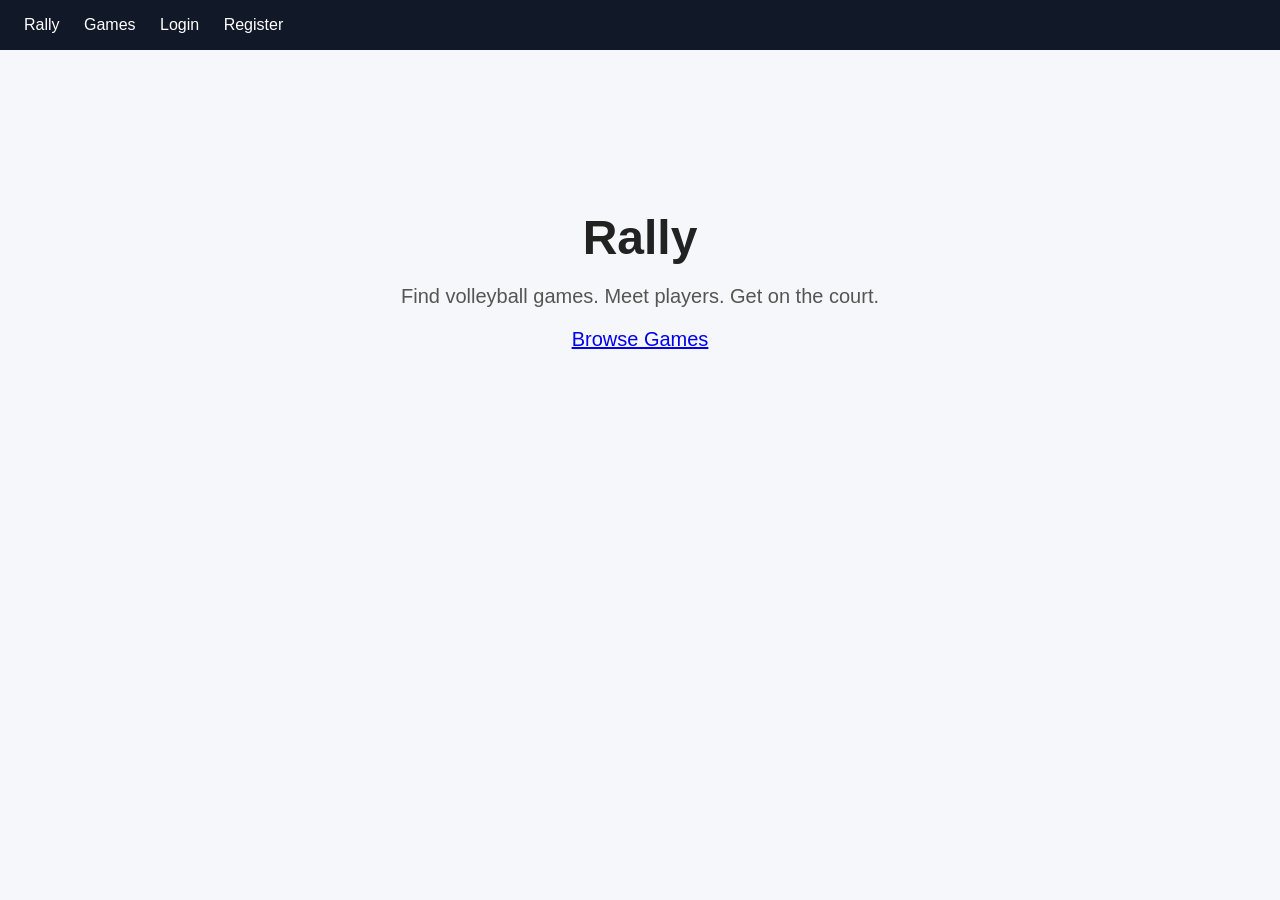
<file: frontend/index.html>
<!DOCTYPE html>
<html lang="en">
<head>
    <meta charset="UTF-8">
    <meta
        name="viewport"
        content="width=device-width, initial-scale=1.0"
    >

    <title>Rally</title>

    <link
        rel="stylesheet"
        href="css/main.css"
    >
</head>

<body>

<nav>
    <a href="index.html">Rally</a>
    <a href="games.html">Games</a>
    <a href="login.html">Login</a>
    <a href="register.html">Register</a>
</nav>

<main class="container">

    <section class="hero">
        <h1>Rally</h1>

        <p>
            Find volleyball games.
            Meet players.
            Get on the court.
        </p>

        <p>
            <a href="games.html">
                Browse Games
            </a>
        </p>
    </section>

</main>

</body>
</html>
</file>
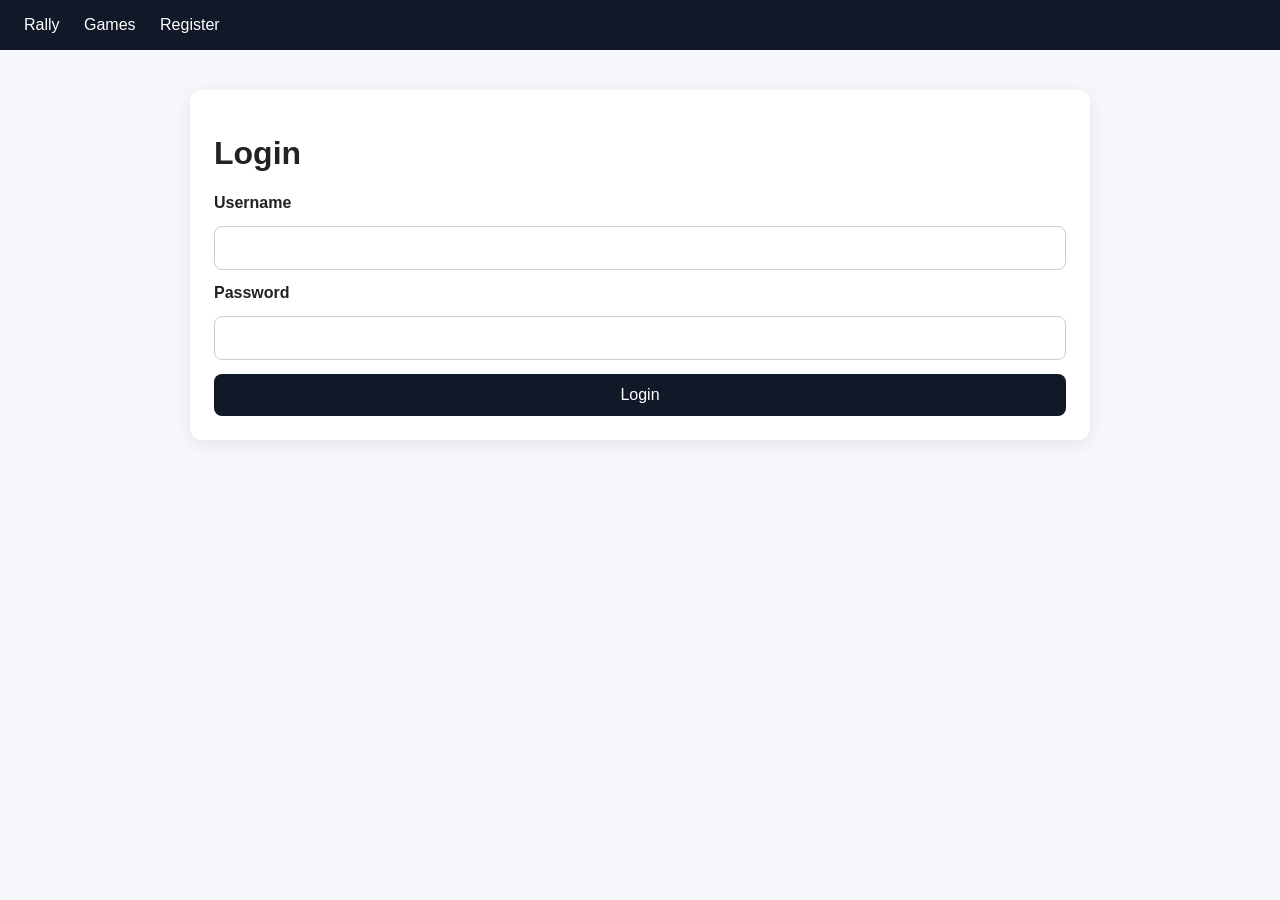
<file: frontend/create-game.html>
<!DOCTYPE html>
<html lang="en">

<head>
    <meta charset="UTF-8">

    <meta
        name="viewport"
        content="width=device-width, initial-scale=1.0"
    >

    <title>Create Game | Rally</title>

    <link
        rel="stylesheet"
        href="css/main.css"
    >
</head>

<body>

<nav>
    <a href="index.html">Rally</a>
    <a href="games.html">Games</a>
    <a href="create-game.html">Create Game</a>

    <button id="logout-button">
        Logout
    </button>
</nav>


<main class="container">

    <div class="card">

        <h1>Create Volleyball Game</h1>

        <form id="create-game-form">

            <label for="game-title">
                Title
            </label>

            <input
                id="game-title"
                type="text"
                minlength="3"
                maxlength="100"
                required
            >


            <label for="game-description">
                Description
            </label>

            <textarea
                id="game-description"
                maxlength="1000"
                rows="4"
            ></textarea>


            <label for="game-location">
                Location
            </label>

            <input
                id="game-location"
                type="text"
                required
            >


            <label for="game-date">
                Date
            </label>

            <input
                id="game-date"
                type="date"
                required
            >


            <label for="game-time">
                Start Time
            </label>

            <input
                id="game-time"
                type="time"
                required
            >


            <label for="max-players">
                Maximum Players
            </label>

            <input
                id="max-players"
                type="number"
                min="2"
                max="24"
                value="12"
                required
            >


            <label for="game-skill">
                Skill Level
            </label>

            <select
                id="game-skill"
                required
            >
                <option value="">
                    Select level
                </option>

                <option value="beginner">
                    Beginner
                </option>

                <option value="intermediate">
                    Intermediate
                </option>

                <option value="advanced">
                    Advanced
                </option>

                <option value="competitive">
                    Competitive
                </option>
            </select>


            <label for="game-format">
                Format
            </label>

            <select
                id="game-format"
                required
            >
                <option value="6v6">
                    6v6
                </option>

                <option value="4v4">
                    4v4
                </option>

                <option value="2v2">
                    2v2
                </option>
            </select>


            <button type="submit">
                Create Game
            </button>

        </form>


        <div
            id="create-game-message"
            class="message hidden"
        ></div>

    </div>

</main>


<script src="js/api.js"></script>
<script src="js/games.js"></script>

</body>

</html>
</file>
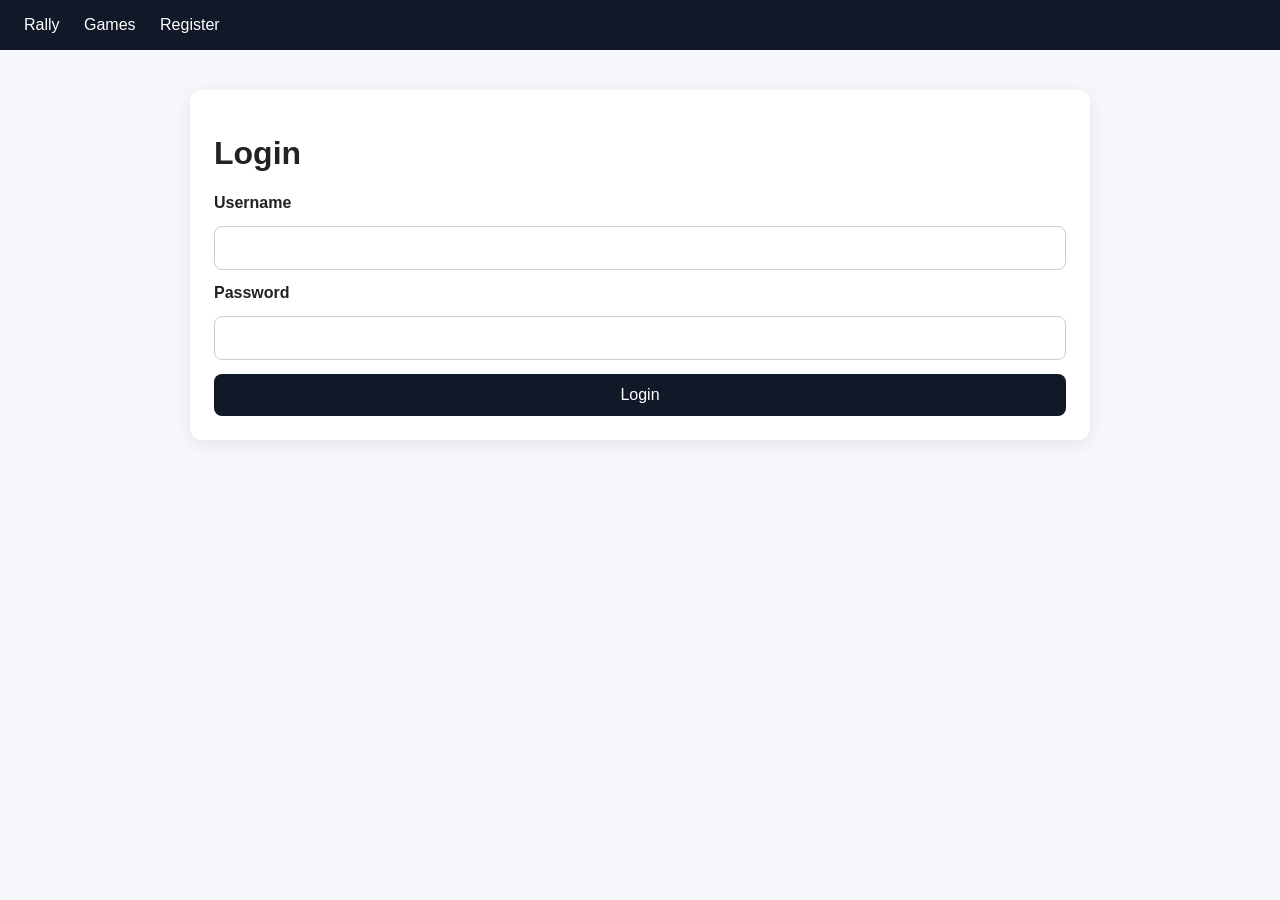
<file: frontend/edit-game.html>
<!DOCTYPE html>
<html lang="en">

<head>
    <meta charset="UTF-8">

    <meta
        name="viewport"
        content="width=device-width, initial-scale=1.0"
    >

    <title>Edit Game | Rally</title>

    <link
        rel="stylesheet"
        href="css/main.css"
    >
</head>

<body>

<nav>
    <a href="index.html">Rally</a>
    <a href="games.html">Games</a>
    <a href="create-game.html">Create Game</a>

    <button id="logout-button">
        Logout
    </button>
</nav>


<main class="container">

    <div class="card">

        <h1>Edit Game</h1>

        <form id="edit-game-form">

            <label for="game-title">
                Title
            </label>

            <input
                id="game-title"
                type="text"
                minlength="3"
                maxlength="100"
                required
            >


            <label for="game-description">
                Description
            </label>

            <textarea
                id="game-description"
                maxlength="1000"
                rows="4"
            ></textarea>


            <label for="game-location">
                Location
            </label>

            <input
                id="game-location"
                type="text"
                required
            >


            <label for="game-date">
                Date
            </label>

            <input
                id="game-date"
                type="date"
                required
            >


            <label for="game-time">
                Start Time
            </label>

            <input
                id="game-time"
                type="time"
                required
            >


            <label for="max-players">
                Maximum Players
            </label>

            <input
                id="max-players"
                type="number"
                min="2"
                max="24"
                required
            >


            <label for="game-skill">
                Skill Level
            </label>

            <select
                id="game-skill"
                required
            >
                <option value="beginner">
                    Beginner
                </option>

                <option value="intermediate">
                    Intermediate
                </option>

                <option value="advanced">
                    Advanced
                </option>

                <option value="competitive">
                    Competitive
                </option>
            </select>


            <label for="game-format">
                Format
            </label>

            <select
                id="game-format"
                required
            >
                <option value="2v2">
                    2v2
                </option>

                <option value="4v4">
                    4v4
                </option>

                <option value="6v6">
                    6v6
                </option>
            </select>


            <label for="game-status">
                Status
            </label>

            <select
                id="game-status"
                required
            >
                <option value="open">
                    Open
                </option>

                <option value="cancelled">
                    Cancelled
                </option>

                <option value="completed">
                    Completed
                </option>
            </select>


            <button type="submit">
                Save Changes
            </button>

        </form>


        <div
            id="edit-game-message"
            class="message hidden"
        ></div>

    </div>

</main>


<script src="js/api.js"></script>
<script src="js/edit-game.js"></script>

</body>

</html>
</file>
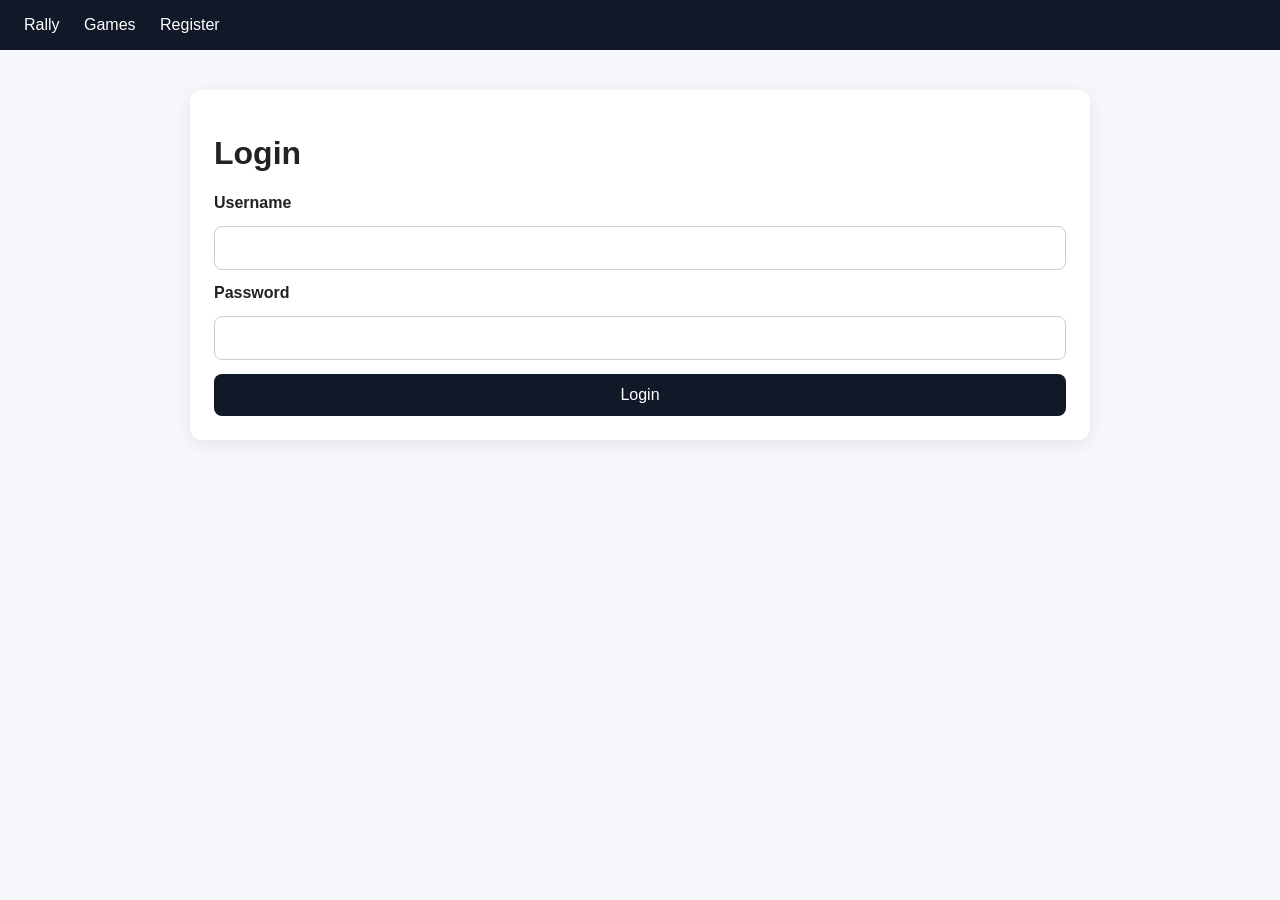
<file: frontend/games.html>
<!DOCTYPE html>
<html lang="en">

<head>
    <meta charset="UTF-8">

    <meta
        name="viewport"
        content="width=device-width, initial-scale=1.0"
    >

    <title>Games | Rally</title>

    <link
        rel="stylesheet"
        href="css/main.css"
    >
</head>

<body>

<nav>
    <a href="index.html">Rally</a>
    <a href="games.html">Games</a>
    <a href="create-game.html">Create Game</a>

    <button id="logout-button">
        Logout
    </button>
</nav>


<main class="container">

    <section class="page-header">
        <div>
            <h1>Find a Game</h1>

            <p id="welcome-message">
                Loading...
            </p>
        </div>

        <a
            class="button-link"
            href="create-game.html"
        >
            + Create Game
        </a>
    </section>


    <div
        id="games-message"
        class="message hidden"
    ></div>


    <section
        id="games-list"
        class="games-grid"
    >
        <p>Loading games...</p>
    </section>

</main>


<script src="js/api.js"></script>
<script src="js/games.js"></script>

</body>

</html>
</file>
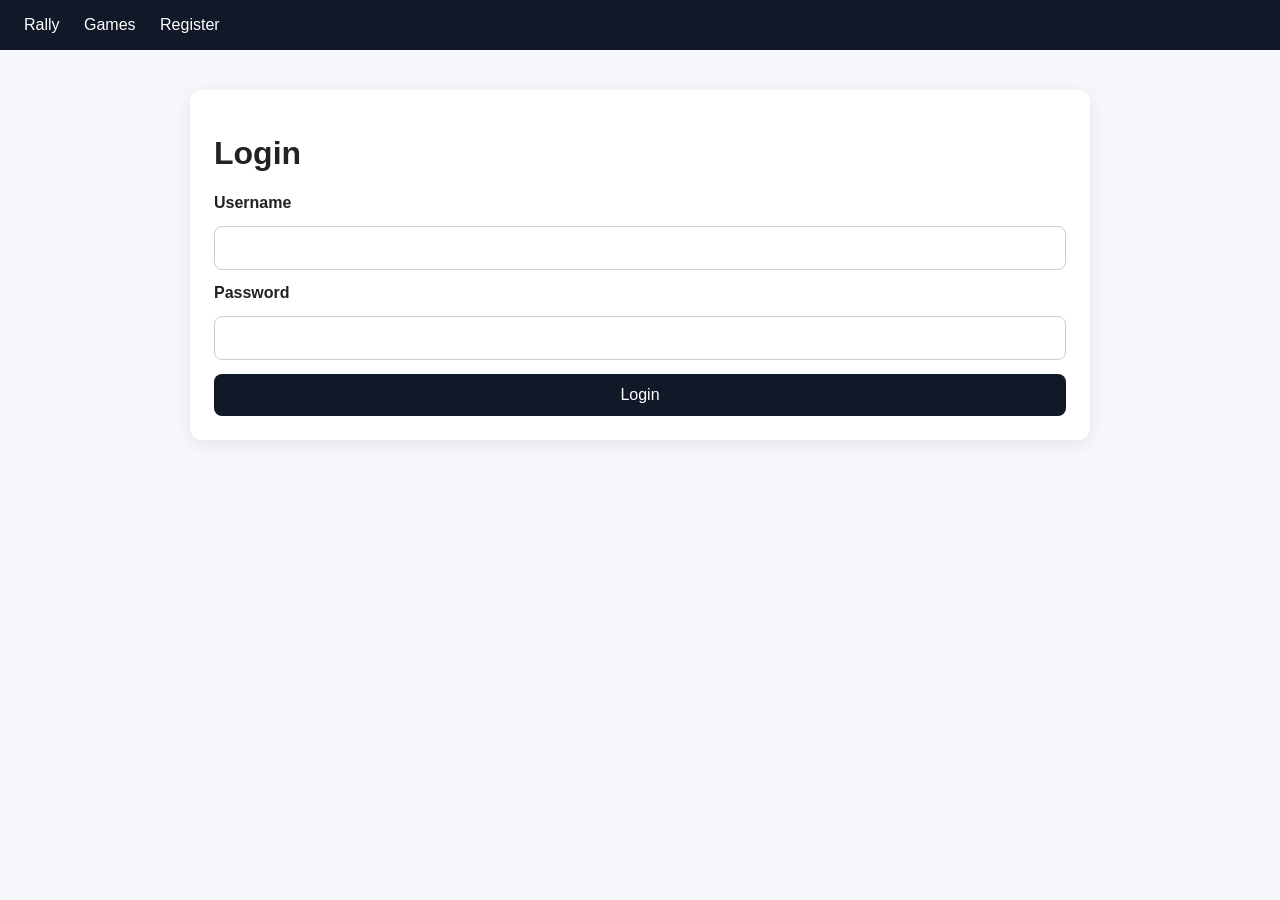
<file: frontend/login.html>
<!DOCTYPE html>
<html lang="en">
<head>
    <meta charset="UTF-8">

    <meta
        name="viewport"
        content="width=device-width, initial-scale=1.0"
    >

    <title>Login | Rally</title>

    <link
        rel="stylesheet"
        href="css/main.css"
    >
</head>

<body>

<nav>
    <a href="index.html">Rally</a>
    <a href="games.html">Games</a>
    <a href="register.html">Register</a>
</nav>

<main class="container">

    <div class="card">

        <h1>Login</h1>

        <form id="login-form">

            <label for="login-username">
                Username
            </label>

            <input
                id="login-username"
                type="text"
                required
            >


            <label for="login-password">
                Password
            </label>

            <input
                id="login-password"
                type="password"
                required
            >


            <button type="submit">
                Login
            </button>

        </form>


        <div
            id="login-message"
            class="message hidden"
        ></div>

    </div>

</main>


<script src="js/api.js"></script>
<script src="js/auth.js"></script>

</body>
</html>
</file>
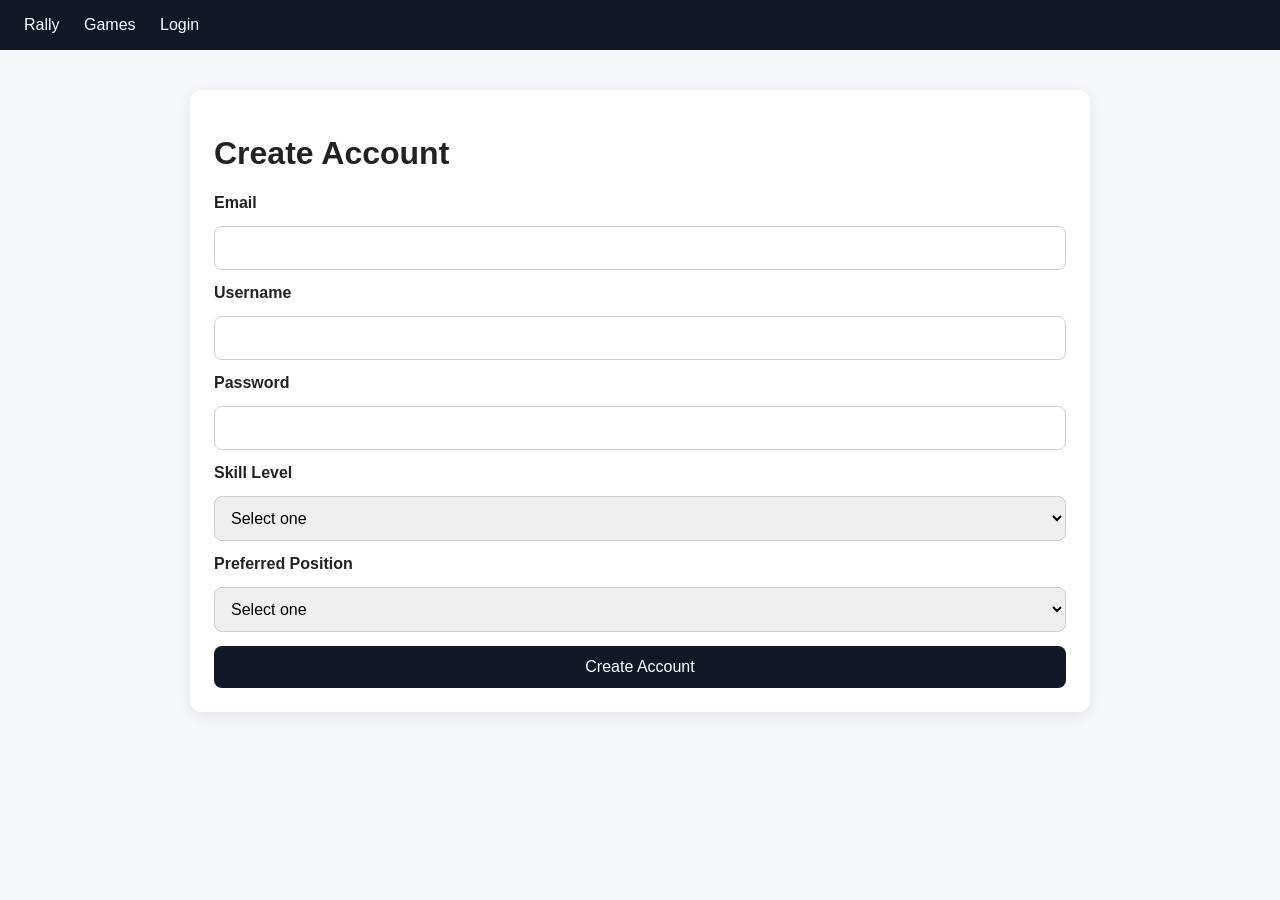
<file: frontend/register.html>
<!DOCTYPE html>
<html lang="en">
<head>
    <meta charset="UTF-8">

    <meta
        name="viewport"
        content="width=device-width, initial-scale=1.0"
    >

    <title>Register | Rally</title>

    <link
        rel="stylesheet"
        href="css/main.css"
    >
</head>

<body>

<nav>
    <a href="index.html">Rally</a>
    <a href="games.html">Games</a>
    <a href="login.html">Login</a>
</nav>

<main class="container">

    <div class="card">

        <h1>Create Account</h1>

        <form id="register-form">

            <label for="email">
                Email
            </label>

            <input
                id="email"
                type="email"
                required
            >


            <label for="username">
                Username
            </label>

            <input
                id="username"
                type="text"
                minlength="3"
                required
            >


            <label for="password">
                Password
            </label>

            <input
                id="password"
                type="password"
                minlength="8"
                required
            >


            <label for="skill-level">
                Skill Level
            </label>

            <select id="skill-level">

                <option value="">
                    Select one
                </option>

                <option value="beginner">
                    Beginner
                </option>

                <option value="intermediate">
                    Intermediate
                </option>

                <option value="advanced">
                    Advanced
                </option>

                <option value="competitive">
                    Competitive
                </option>

            </select>


            <label for="position">
                Preferred Position
            </label>

            <select id="position">

                <option value="">
                    Select one
                </option>

                <option value="setter">
                    Setter
                </option>

                <option value="outside">
                    Outside
                </option>

                <option value="opposite">
                    Opposite
                </option>

                <option value="middle">
                    Middle
                </option>

                <option value="libero">
                    Libero
                </option>

                <option value="ds">
                    Defensive Specialist
                </option>

                <option value="any">
                    Any
                </option>

            </select>


            <button type="submit">
                Create Account
            </button>

        </form>


        <div
            id="register-message"
            class="message hidden"
        ></div>

    </div>

</main>


<script src="js/api.js"></script>
<script src="js/auth.js"></script>

</body>
</html>
</file>
<file: frontend/css/main.css>
* {
    box-sizing: border-box;
}

body {
    margin: 0;
    font-family: Arial, sans-serif;
    background: #f5f7fa;
    color: #222;
}

nav {
    background: #111827;
    padding: 16px 24px;
}

nav a {
    color: white;
    text-decoration: none;
    margin-right: 20px;
}

nav a:hover {
    text-decoration: underline;
}

.container {
    width: min(100% - 32px, 900px);
    margin: 40px auto;
}

.hero {
    text-align: center;
    padding: 80px 20px;
}

.hero h1 {
    font-size: 48px;
    margin-bottom: 12px;
}

.hero p {
    font-size: 20px;
    color: #555;
}

.card {
    background: white;
    border-radius: 12px;
    padding: 24px;
    margin-bottom: 20px;
    box-shadow: 0 4px 16px rgba(0, 0, 0, 0.08);
}

form {
    display: flex;
    flex-direction: column;
    gap: 14px;
}

label {
    font-weight: bold;
}

input,
select,
textarea,
button {
    font: inherit;
}

input,
select,
textarea {
    padding: 12px;
    border: 1px solid #ccc;
    border-radius: 8px;
}

button {
    padding: 12px 18px;
    border: none;
    border-radius: 8px;
    cursor: pointer;
    background: #111827;
    color: white;
}

button:hover {
    opacity: 0.9;
}

.message {
    margin-top: 16px;
    padding: 12px;
    border-radius: 8px;
}

.error {
    background: #fee2e2;
    color: #991b1b;
}

.success {
    background: #dcfce7;
    color: #166534;
}

.hidden {
    display: none;
}

.page-header {
    display: flex;
    justify-content: space-between;
    align-items: center;
    gap: 20px;
    margin-bottom: 30px;
}

.page-header h1 {
    margin-bottom: 6px;
}

.button-link {
    display: inline-block;
    background: #111827;
    color: white;
    text-decoration: none;
    padding: 12px 18px;
    border-radius: 8px;
}

.button-link:hover {
    opacity: 0.9;
}

.games-grid {
    display: grid;
    grid-template-columns:
        repeat(auto-fit, minmax(300px, 1fr));
    gap: 20px;
}

.game-card {
    background: white;
    padding: 24px;
    border-radius: 12px;
    box-shadow:
        0 4px 16px rgba(0, 0, 0, 0.08);
}

.game-card h2 {
    margin-top: 0;
}

.game-description {
    color: #555;
    line-height: 1.5;
}

.game-details {
    margin: 20px 0;
}

.game-details p {
    margin: 8px 0;
}

.game-actions {
    display: flex;
    flex-wrap: wrap;
    gap: 10px;
}

.game-actions button {
    flex: 1;
}

.leave-button {
    background: #9a3412;
}

.delete-button {
    background: #991b1b;
}

.disabled-button {
    background: #9ca3af;
    cursor: not-allowed;
}

.organizer-badge {
    display: inline-block;
    background: #dbeafe;
    padding: 5px 10px;
    border-radius: 20px;
    font-size: 14px;
    margin-bottom: 10px;
}
</file>
